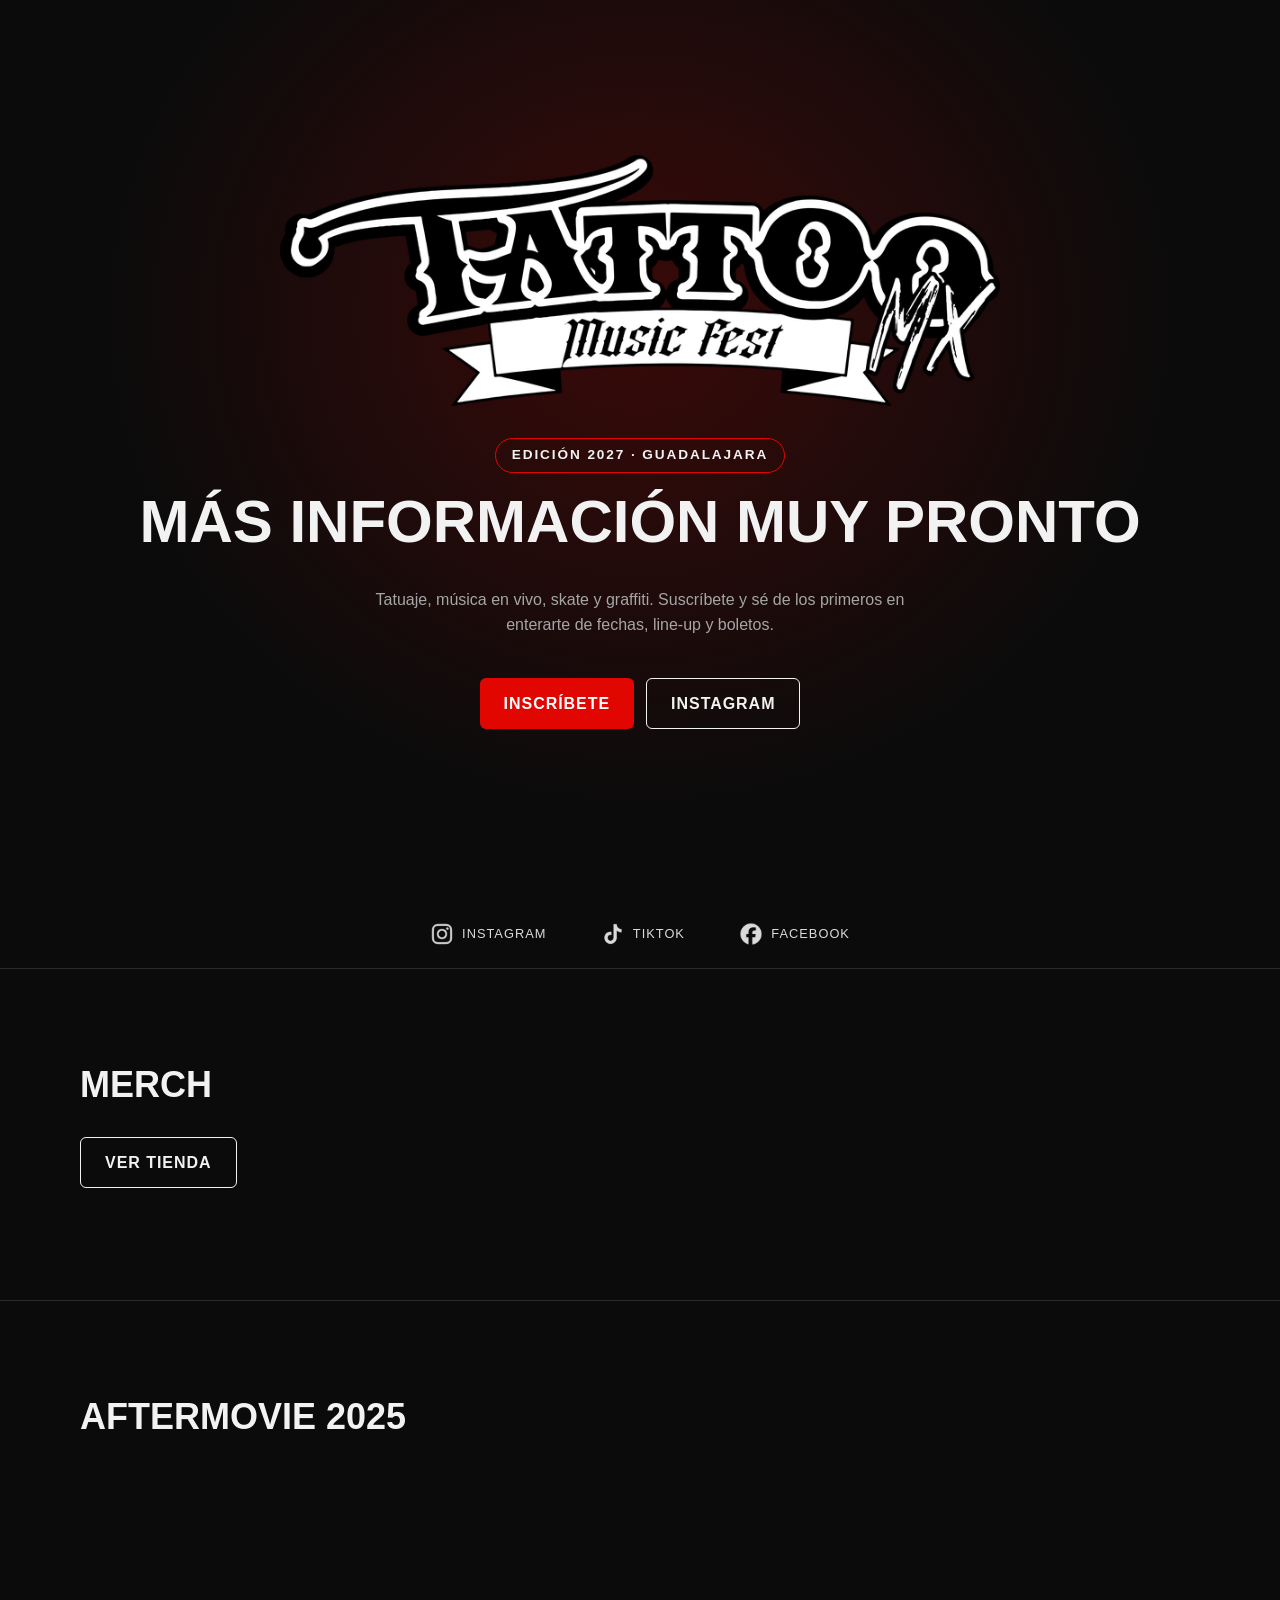
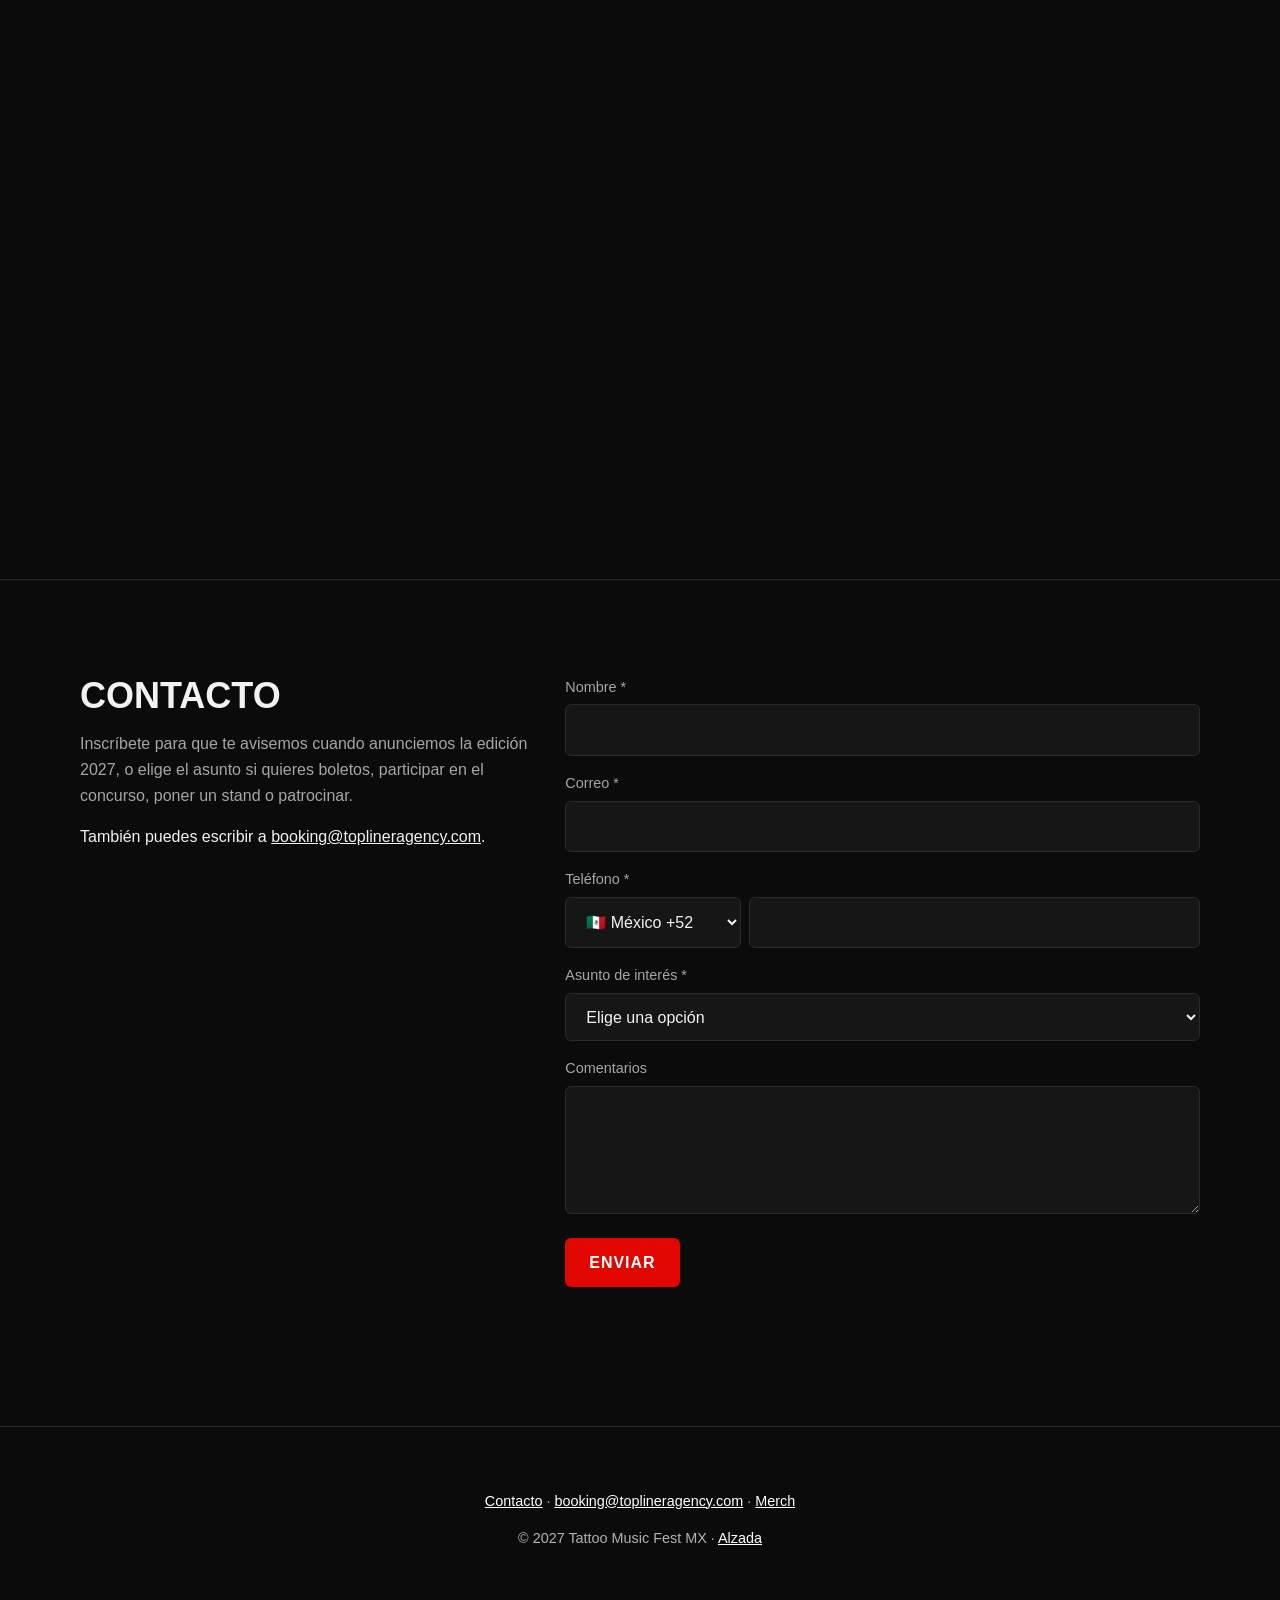
<file: index.html>
<!doctype html>
<html lang="es">
<head>
  <meta charset="utf-8">
  <meta name="viewport" content="width=device-width, initial-scale=1">
  <title>Tattoo Music Fest MX 2027 | Muy pronto</title>
  <meta name="description" content="Tattoo Music Fest MX regresa en 2027 a Guadalajara: tatuaje, música en vivo, skate y graffiti. Muy pronto más información.">
  <meta name="theme-color" content="#0b0b0b">
  <link rel="icon" href="/img/favicon.png" type="image/png">
  <link rel="apple-touch-icon" href="/img/apple-touch-icon.png">
  <meta property="og:title" content="Tattoo Music Fest MX 2027 | Muy pronto">
  <meta property="og:description" content="Tattoo Music Fest MX regresa en 2027 a Guadalajara. Muy pronto más información.">
  <meta property="og:image" content="https://www.tattoomusicfest.mx/img/compartir.jpg">
  <meta property="og:image:alt" content="Logo de Tattoo Music Fest MX">
  <meta property="og:type" content="website">
  <meta property="og:site_name" content="Tattoo Music Fest MX">
  <meta property="og:locale" content="es_MX">
  <meta property="og:url" content="https://www.tattoomusicfest.mx/">
  <meta name="twitter:card" content="summary_large_image">
  <link rel="canonical" href="https://www.tattoomusicfest.mx/">
  <link rel="stylesheet" href="/css/styles.css">
  <script src="/js/main.js" defer></script>
  <link rel="preconnect" href="https://alzadastreetwear.com">
  <link rel="preconnect" href="https://www.youtube.com">
  <script src="/js/merch.js" defer></script>
  <script src="/js/contacto.js" defer></script>
</head>
<body>
  <a class="saltar" href="#contenido">Saltar al contenido</a>

  <main id="contenido">

    <!-- Encabezado: edición 2027 muy pronto -->
    <section class="tmf-hero" aria-labelledby="titulo-hero">
      <div class="contenedor">
        <img class="tmf-logo" src="/img/logo-mediano.webp" srcset="/img/logo-mediano.webp 800w, /img/logo-grande.webp 1600w" sizes="(min-width: 900px) 720px, 90vw" alt="Tattoo Music Fest MX" width="800" height="279" fetchpriority="high">
        <p class="tmf-edicion">Edición 2027 · Guadalajara</p>
        <h1 id="titulo-hero">Más información muy pronto</h1>
        <p class="seccion-intro">Tatuaje, música en vivo, skate y graffiti. Suscríbete y sé de los primeros en enterarte de fechas, line-up y boletos.</p>
        <p class="tmf-botones">
          <a class="boton" href="#contacto" data-asunto="aviso">Inscríbete</a>
          <a class="boton boton-secundario" href="https://instagram.com/tattoomusicfestmx" target="_blank" rel="noopener">Instagram</a>
        </p>
      </div>
    </section>

    <!-- Barra de redes -->
    <nav class="barra-redes" aria-label="Redes de Tattoo Music Fest MX">
      <div class="contenedor">
        <ul>
          <li><a href="https://instagram.com/tattoomusicfestmx" target="_blank" rel="noopener"><img src="/img/redes/instagram.png" alt="" width="24" height="24"><span>Instagram</span></a></li>
          <li><a href="https://www.tiktok.com/@MS4wLjABAAAA3Sv3WoTKJz4LEOVZO3qreuk0pWVJmiIAbUcy78nkHc34bMNVBHtB0NoEgvktgCgh" target="_blank" rel="noopener"><img src="/img/redes/tiktok.png" alt="" width="24" height="24"><span>TikTok</span></a></li>
          <li><a href="https://www.facebook.com/tattoomusicfestmx/" target="_blank" rel="noopener"><img src="/img/redes/facebook.png" alt="" width="24" height="24"><span>Facebook</span></a></li>
        </ul>
      </div>
    </nav>

    <!-- Merch: colección de Tattoo Music Fest en Alzada Streetwear (Shopify). Se llena sola con js/merch.js. -->
    <section class="seccion merch" id="merch" aria-labelledby="titulo-merch">
      <div class="contenedor">
        <div class="merch-encabezado">
          <h2 id="titulo-merch">Merch</h2>
          <div class="merch-flechas" hidden>
            <button type="button" class="merch-flecha" data-dir="-1" aria-label="Productos anteriores">←</button>
            <button type="button" class="merch-flecha" data-dir="1" aria-label="Más productos">→</button>
          </div>
        </div>
        <ul class="merch-lista" id="merch-lista" aria-live="polite"></ul>
        <p><a class="boton boton-secundario" href="https://alzadastreetwear.com/collections/tattoo-music-fest-mx" target="_blank" rel="noopener">Ver tienda</a></p>
      </div>
    </section>

    <!-- Aftermovie 2025 (YouTube) -->
    <section class="seccion" id="aftermovie" aria-labelledby="titulo-aftermovie">
      <div class="contenedor">
        <h2 id="titulo-aftermovie">Aftermovie 2025</h2>
        <iframe class="video"
          src="https://www.youtube.com/embed/QsIuesONUDI?rel=0"
          title="Tattoo Music Fest MX 2025 (After Movie Oficial)"
          loading="lazy"
          referrerpolicy="strict-origin-when-cross-origin"
          allow="accelerometer; autoplay; clipboard-write; encrypted-media; gyroscope; picture-in-picture"
          allowfullscreen></iframe>
      </div>
    </section>

    <!-- Contacto: se guarda en la hoja "Tattoo Music Fest – Contacto" (Apps Script, ver herramientas/) -->
    <section class="seccion" id="contacto" aria-labelledby="titulo-contacto">
      <div class="contenedor contacto-grid">
        <div>
          <h2 id="titulo-contacto">Contacto</h2>
          <p class="seccion-intro">Inscríbete para que te avisemos cuando anunciemos la edición 2027, o elige el asunto si quieres boletos, participar en el concurso, poner un stand o patrocinar.</p>
          <p>También puedes escribir a <a href="mailto:booking@toplineragency.com">booking@toplineragency.com</a>.</p>
        </div>
        <div>
        <form id="form-contacto" class="form-contacto" method="post" novalidate>
          <p class="trampa" aria-hidden="true"><label>No llenar <input name="bot-field" tabindex="-1" autocomplete="off"></label></p>
          <div>
            <label for="c-nombre">Nombre *</label>
            <input type="text" id="c-nombre" name="nombre" autocomplete="name" required>
          </div>
          <div>
            <label for="c-correo">Correo *</label>
            <input type="email" id="c-correo" name="correo" autocomplete="email" spellcheck="false" required>
          </div>
          <div>
            <label for="c-telefono">Teléfono <span class="obligatorio">*</span></label>
            <div class="telefono">
              <select id="c-pais" name="pais" aria-label="País del teléfono" autocomplete="tel-country-code"><option value="México +52" selected>🇲🇽 México +52</option><option value="Estados Unidos +1">🇺🇸 Estados Unidos +1</option><option value="Canadá +1">🇨🇦 Canadá +1</option><option value="Colombia +57">🇨🇴 Colombia +57</option><option value="Argentina +54">🇦🇷 Argentina +54</option><option value="Chile +56">🇨🇱 Chile +56</option><option value="Perú +51">🇵🇪 Perú +51</option><option value="Ecuador +593">🇪🇨 Ecuador +593</option><option value="Venezuela +58">🇻🇪 Venezuela +58</option><option value="Guatemala +502">🇬🇹 Guatemala +502</option><option value="El Salvador +503">🇸🇻 El Salvador +503</option><option value="Honduras +504">🇭🇳 Honduras +504</option><option value="Costa Rica +506">🇨🇷 Costa Rica +506</option><option value="Panamá +507">🇵🇦 Panamá +507</option><option value="República Dominicana +1">🇩🇴 República Dominicana +1</option><option value="Puerto Rico +1">🇵🇷 Puerto Rico +1</option><option value="España +34">🇪🇸 España +34</option><option value="Otro ">🌎 Otro </option></select>
              <input type="tel" id="c-telefono" name="telefono" autocomplete="tel-national" inputmode="tel" required>
            </div>
          </div>
          <div>
            <label for="tipo">Asunto de interés *</label>
            <select id="tipo" name="tipo" required><option value="">Elige una opción</option><option value="aviso" data-gracias="¡Listo! Revisa tu correo para confirmar tu suscripción y te avisamos en cuanto anunciemos la edición 2027.">Avísame cuando anuncien la edición 2027</option><option value="boletos" data-gracias="¡Gracias! Te avisamos en cuanto salgan los boletos de la edición 2027.">Boletos para TMF 2027</option><option value="concurso" data-gracias="¡Gracias! Recibimos tu registro para el concurso. Te contactaremos con las bases y categorías de la edición 2027.">Concurso de tatuajes</option><option value="expo" data-gracias="¡Gracias! Recibimos tu solicitud de stand. Te contactaremos con medidas, precios y disponibilidad.">Stands de expo</option><option value="alimentos" data-gracias="¡Gracias! Recibimos tu solicitud. Te contactaremos con los requisitos y precios para alimentos y bebidas.">Alimentos y bebidas</option><option value="patrocinios" data-gracias="¡Gracias! Recibimos tu propuesta. Te contactaremos con las opciones de patrocinio de la edición 2027.">Marcas y patrocinios</option></select>
          </div>
          <fieldset class="campos-tipo" data-tipo="aviso" hidden disabled>
            <legend>Avísame cuando anuncien la edición 2027</legend>
            <div class="casilla">
              <input type="checkbox" id="aviso-acepto" name="acepto" required>
              <label for="aviso-acepto">Quiero recibir noticias de <span translate="no">Tattoo Music Fest MX</span> por correo.</label>
            </div>
          </fieldset>
          <fieldset class="campos-tipo" data-tipo="boletos" hidden disabled>
            <legend>Boletos para TMF 2027</legend>
            <div>
              <label for="boletos-ciudad">¿Desde qué ciudad nos visitarías?</label>
              <input type="text" id="boletos-ciudad" name="ciudad">
            </div>
            <div>
              <label for="boletos-boletos">¿Cuántos boletos te interesan?</label>
              <input type="number" id="boletos-boletos" name="boletos" min="1" inputmode="numeric">
            </div>
          </fieldset>
          <fieldset class="campos-tipo" data-tipo="concurso" hidden disabled>
            <legend>Concurso de tatuajes</legend>
            <div>
              <label for="concurso-nombre_artistico">Nombre artístico</label>
              <input type="text" id="concurso-nombre_artistico" name="nombre_artistico">
            </div>
            <div>
              <label for="concurso-estudio">Estudio donde tatúas</label>
              <input type="text" id="concurso-estudio" name="estudio">
            </div>
            <div>
              <label for="concurso-ciudad">Ciudad</label>
              <input type="text" id="concurso-ciudad" name="ciudad">
            </div>
            <div>
              <label for="concurso-estilo">Estilo principal (realismo, tradicional, blackwork…)</label>
              <input type="text" id="concurso-estilo" name="estilo">
            </div>
            <div>
              <label for="concurso-portafolio">Instagram o link a tu portafolio</label>
              <input type="text" id="concurso-portafolio" name="portafolio" spellcheck="false">
            </div>
          </fieldset>
          <fieldset class="campos-tipo" data-tipo="expo" hidden disabled>
            <legend>Stands de expo</legend>
            <div>
              <label for="expo-negocio">Nombre del negocio o marca</label>
              <input type="text" id="expo-negocio" name="negocio">
            </div>
            <div>
              <label for="expo-giro">Giro</label>
              <select id="expo-giro" name="giro"><option value="">Elige una opción</option><option>Estudio de tatuaje</option><option>Insumos para tatuaje</option><option>Ropa y merch</option><option>Arte y accesorios</option><option>Otro</option></select>
            </div>
            <div>
              <label for="expo-ciudad">Ciudad</label>
              <input type="text" id="expo-ciudad" name="ciudad">
            </div>
            <div>
              <label for="expo-redes">Instagram o sitio web</label>
              <input type="text" id="expo-redes" name="redes" spellcheck="false">
            </div>
          </fieldset>
          <fieldset class="campos-tipo" data-tipo="alimentos" hidden disabled>
            <legend>Alimentos y bebidas</legend>
            <div>
              <label for="alimentos-negocio">Nombre del negocio</label>
              <input type="text" id="alimentos-negocio" name="negocio">
            </div>
            <div>
              <label for="alimentos-tipo_comida">¿Qué vendes? (tacos, hamburguesas, cerveza…)</label>
              <input type="text" id="alimentos-tipo_comida" name="tipo_comida">
            </div>
            <div>
              <label for="alimentos-necesita_luz">¿Necesitas conexión eléctrica?</label>
              <select id="alimentos-necesita_luz" name="necesita_luz"><option value="">Elige una opción</option><option>Sí</option><option>No</option><option>No sé</option></select>
            </div>
            <div>
              <label for="alimentos-redes">Instagram o sitio web</label>
              <input type="text" id="alimentos-redes" name="redes" spellcheck="false">
            </div>
          </fieldset>
          <fieldset class="campos-tipo" data-tipo="patrocinios" hidden disabled>
            <legend>Marcas y patrocinios</legend>
            <div>
              <label for="patrocinios-empresa">Marca o empresa</label>
              <input type="text" id="patrocinios-empresa" name="empresa">
            </div>
            <div>
              <label for="patrocinios-cargo">Tu cargo</label>
              <input type="text" id="patrocinios-cargo" name="cargo">
            </div>
            <div>
              <label for="patrocinios-sitio_web">Sitio web</label>
              <input type="url" id="patrocinios-sitio_web" name="sitio_web" spellcheck="false">
            </div>
            <div>
              <label for="patrocinios-tipo_colaboracion">Tipo de colaboración</label>
              <select id="patrocinios-tipo_colaboracion" name="tipo_colaboracion"><option value="">Elige una opción</option><option>Patrocinio</option><option>Activación de marca</option><option>Producto oficial</option><option>Medios</option><option>Otro</option></select>
            </div>
          </fieldset>
          <div>
            <label for="c-mensaje">Comentarios</label>
            <textarea id="c-mensaje" name="mensaje" rows="4"></textarea>
          </div>
          <button class="boton" type="submit">Enviar</button>
          <p class="form-mensaje" role="status" aria-live="polite"></p>
        </form>
        <div class="contacto-gracias" id="contacto-gracias" tabindex="-1" hidden>
          <h2>¡Listo!</h2>
          <p></p>
        </div>
        </div>
      </div>
    </section>

  </main>

  <footer class="pie">
    <div class="contenedor">
      <p><a href="#contacto">Contacto</a> · <a href="mailto:booking@toplineragency.com">booking@toplineragency.com</a> · <a href="https://alzadastreetwear.com/collections/tattoo-music-fest-mx" target="_blank" rel="noopener">Merch</a></p>
      <p>© 2027 <span translate="no">Tattoo Music Fest MX</span> · <a href="https://www.alzada.mx" target="_blank" rel="noopener">Alzada</a></p>
    </div>
  </footer>
</body>
</html>
</file>
<file: css/styles.css>
/* =========================================================
   Tattoo Music Fest MX — estilos base (misma base que alzada.mx)
   Colores y tipografía viven en :root para cambiarlos en un solo lugar.
   ========================================================= */

:root {
  /* Página clara (como el alzada.mx de Wix); encabezado, redes y pie en negro */
  --color-fondo: #ffffff;
  --color-superficie: #f2f2f2;
  --color-texto: #111111;
  --color-texto-suave: #555555;
  --color-acento: #e10600;
  --color-borde: #e2e2e2;

  --color-oscuro: #0b0b0b;
  --color-oscuro-texto: #ffffff;
  --color-oscuro-suave: #b3b3b3;
  --color-oscuro-borde: #2a2a2a;

  --fuente-titulos: "Arial Black", "Helvetica Neue", Arial, sans-serif;
  --fuente-texto: "Helvetica Neue", Arial, sans-serif;

  --ancho-max: 1120px;
  --espacio: 1rem;
  --radio: 6px;

  color-scheme: light;
}

*,
*::before,
*::after {
  box-sizing: border-box;
}

html {
  -webkit-text-size-adjust: 100%;
}

body {
  margin: 0;
  background: var(--color-fondo);
  color: var(--color-texto);
  font-family: var(--fuente-texto);
  font-size: 1rem;
  line-height: 1.6;
}

img,
iframe {
  display: block;
  max-width: 100%;
}

img {
  height: auto;
}

a {
  color: inherit;
}

a:hover {
  color: var(--color-acento);
}

:focus-visible {
  outline: 2px solid var(--color-acento);
  outline-offset: 3px;
}

h1,
h2,
h3 {
  font-family: var(--fuente-titulos);
  line-height: 1.1;
  text-transform: uppercase;
  text-wrap: balance;
  margin: 0 0 var(--espacio);
}

h1 { font-size: clamp(2.25rem, 7vw, 4.5rem); }
h2 { font-size: clamp(1.5rem, 4vw, 2.25rem); }

/* Enlace "Saltar al contenido" para teclado y lectores de pantalla */
.saltar {
  position: absolute;
  left: -9999px;
  top: 0;
  padding: 0.75rem 1rem;
  background: var(--color-acento);
  color: #fff;
  z-index: 100;
}

.saltar:focus {
  left: 1rem;
  top: 1rem;
}

.contenedor {
  width: min(100% - 2rem, var(--ancho-max));
  margin-inline: auto;
}

/* ---------- Encabezado y menú ---------- */

.encabezado {
  position: sticky;
  top: 0;
  z-index: 50;
  background: rgb(11 11 11 / 0.92);
  backdrop-filter: blur(8px);
  border-bottom: 1px solid var(--color-borde);
}

.encabezado .contenedor {
  display: flex;
  align-items: center;
  justify-content: space-between;
  min-height: 76px;
}

.logo {
  font-family: var(--fuente-titulos);
  font-size: 1.5rem;
  letter-spacing: 0.08em;
  text-decoration: none;
  text-transform: uppercase;
}

.logo img {
  display: block;
  height: 52px;
  width: auto;
}

.menu-boton {
  display: inline-flex;
  align-items: center;
  justify-content: center;
  min-width: 44px;
  min-height: 44px;
  padding: 0.5rem 0.75rem;
  background: none;
  border: 1px solid var(--color-borde);
  border-radius: var(--radio);
  color: var(--color-texto);
  font: inherit;
  cursor: pointer;
}

.menu {
  display: none;
  list-style: none;
  margin: 0;
  padding: 0;
}

.menu.abierto {
  display: flex;
  flex-direction: column;
  position: absolute;
  top: 76px;
  left: 0;
  right: 0;
  padding: var(--espacio);
  background: var(--color-fondo);
  border-bottom: 1px solid var(--color-borde);
}

.menu a {
  display: block;
  padding: 0.75rem 0.5rem;
  text-decoration: none;
  text-transform: uppercase;
  letter-spacing: 0.06em;
  font-size: 0.9rem;
}

.menu a[aria-current="page"] {
  color: var(--color-acento);
}

@media (min-width: 768px) {
  .menu-boton {
    display: none;
  }

  .menu {
    display: flex;
    gap: 0.25rem;
  }
}

/* ---------- Secciones ---------- */

main {
  min-height: 60vh;
}

/* Que los títulos no queden debajo del encabezado fijo */
[id] {
  scroll-margin-top: 92px;
}

.seccion {
  padding-block: clamp(3rem, 8vw, 6rem);
  border-bottom: 1px solid var(--color-borde);
}

.seccion-intro {
  color: var(--color-texto-suave);
  max-width: 60ch;
}

.portada {
  padding-block: clamp(4rem, 12vw, 9rem);
}

.boton {
  display: inline-flex;
  align-items: center;
  min-height: 44px;
  padding: 0.75rem 1.5rem;
  background: var(--color-acento);
  border: 0;
  border-radius: var(--radio);
  color: #fff;
  font: inherit;
  font-weight: 700;
  text-decoration: none;
  text-transform: uppercase;
  letter-spacing: 0.06em;
  cursor: pointer;
}

.boton:hover {
  color: #fff;
  filter: brightness(1.1);
}

.boton-secundario {
  background: transparent;
  border: 1px solid var(--color-texto);
  color: var(--color-texto);
}

.boton-secundario:hover {
  background: var(--color-texto);
  color: var(--color-fondo);
}

/* ---------- Newsletter ---------- */

.newsletter form {
  display: grid;
  gap: 0.75rem;
  max-width: 480px;
}

.newsletter label {
  font-size: 0.9rem;
  color: var(--color-texto-suave);
}

.newsletter input[type="text"],
.newsletter input[type="email"] {
  width: 100%;
  min-height: 44px;
  padding: 0.6rem 0.75rem;
  background: var(--color-superficie);
  border: 1px solid var(--color-borde);
  border-radius: var(--radio);
  color: var(--color-texto);
  font: inherit;
}

.casilla {
  display: flex;
  gap: 0.5rem;
  align-items: flex-start;
}

/* ---------- Pie de página ---------- */

.pie {
  padding-block: 3rem;
  color: var(--color-texto-suave);
  font-size: 0.9rem;
  text-align: center;
}

.redes {
  display: flex;
  justify-content: center;
  flex-wrap: wrap;
  gap: 0.5rem 1.25rem;
  list-style: none;
  margin: 0 0 1.5rem;
  padding: 0;
}

.redes {
  gap: 0.5rem 1rem;
}

.redes a {
  display: inline-flex;
  align-items: center;
  justify-content: center;
  min-width: 44px;
  min-height: 44px;
  text-decoration: none;
  opacity: 0.8;
  transition: opacity 0.2s ease, transform 0.2s ease;
}

.redes a:hover,
.redes a:focus-visible {
  opacity: 1;
  transform: translateY(-2px);
}

.redes img {
  width: 28px;
  height: 28px;
}

/* ---------- Discografía (página Música) ---------- */

.seccion-titulo {
  padding-bottom: 1rem;
  border-bottom: 0;
}

/* Respetar a quien pide menos movimiento */
@media (prefers-reduced-motion: reduce) {
  *,
  *::before,
  *::after {
    animation-duration: 0.01ms !important;
    transition-duration: 0.01ms !important;
    scroll-behavior: auto !important;
  }
}

/* ---------- Merch (carrusel de Negro Pasión) ---------- */
.merch-encabezado {
  display: flex;
  align-items: center;
  justify-content: space-between;
  gap: 1rem;
}

.merch-flechas {
  display: flex;
  gap: 0.5rem;
}

.merch-flechas[hidden] {
  display: none;
}

.merch-flecha {
  width: 44px;
  height: 44px;
  border: 1px solid var(--color-borde);
  border-radius: 50%;
  background: var(--color-superficie);
  color: var(--color-texto);
  font-size: 1.1rem;
  cursor: pointer;
}

.merch-flecha:hover,
.merch-flecha:focus-visible {
  border-color: var(--color-acento);
}

.merch-lista {
  display: grid;
  grid-auto-flow: column;
  grid-auto-columns: 70%;
  gap: 1rem;
  margin: 1.5rem 0;
  padding: 0 0 0.75rem;
  list-style: none;
  overflow-x: auto;
  scroll-snap-type: x mandatory;
  scrollbar-width: thin;
  overscroll-behavior-x: contain;
}

.merch-lista:empty {
  display: none;
}

@media (min-width: 600px) {
  .merch-lista { grid-auto-columns: calc((100% - 2rem) / 3); }
}

@media (min-width: 900px) {
  .merch-lista { grid-auto-columns: calc((100% - 3rem) / 4); }
}

.merch-producto {
  scroll-snap-align: start;
}

.merch-producto a {
  display: grid;
  gap: 0.35rem;
  color: var(--color-texto);
  text-decoration: none;
}

.merch-foto {
  position: relative;
  aspect-ratio: 1;
  overflow: hidden;
  border-radius: var(--radio);
  background: #f2f2f2;
}

.merch-foto img {
  width: 100%;
  height: 100%;
  object-fit: cover;
  transition: transform 0.3s ease;
}

.merch-producto a:hover .merch-foto img,
.merch-producto a:focus-visible .merch-foto img {
  transform: scale(1.04);
}

.merch-agotado {
  position: absolute;
  top: 0.5rem;
  left: 0.5rem;
  padding: 0.2rem 0.5rem;
  background: var(--color-fondo);
  border-radius: 4px;
  font-size: 0.75rem;
  text-transform: uppercase;
  letter-spacing: 0.08em;
}

.merch-nombre {
  margin-top: 0.4rem;
  font-weight: 600;
  line-height: 1.3;
}

.merch-precio {
  color: var(--color-texto-suave);
  font-variant-numeric: tabular-nums;
}

@media (prefers-reduced-motion: reduce) {
  .merch-foto img { transition: none; }
}

/* ---------- Barra de redes (inicio) ---------- */
.barra-redes {
  border-bottom: 1px solid var(--color-borde);
  background: var(--color-superficie);
}

.barra-redes ul {
  display: flex;
  flex-wrap: wrap;
  justify-content: center;
  gap: 0.25rem clamp(0.5rem, 3vw, 2.5rem);
  margin: 0;
  padding: 0.75rem 0;
  list-style: none;
}

.barra-redes a {
  display: inline-flex;
  align-items: center;
  gap: 0.5rem;
  min-height: 44px;
  padding: 0 0.5rem;
  color: var(--color-texto);
  text-decoration: none;
  text-transform: uppercase;
  letter-spacing: 0.08em;
  font-size: 0.8rem;
  opacity: 0.85;
  transition: opacity 0.2s ease, color 0.2s ease;
}

.barra-redes a:hover,
.barra-redes a:focus-visible {
  opacity: 1;
  color: var(--color-acento);
}

.barra-redes img {
  width: 24px;
  height: 24px;
}

/* En celular solo los íconos; el nombre queda para lectores de pantalla. */
@media (max-width: 699px) {
  .barra-redes span {
    position: absolute;
    width: 1px;
    height: 1px;
    overflow: hidden;
    clip: rect(0 0 0 0);
    white-space: nowrap;
  }
}

.fechas-boton {
  margin-top: 2rem;
  text-align: center;
}

/* ---------- Formulario de la lista (mensajes) ---------- */
.trampa {
  position: absolute;
  left: -5000px;
}

.form-mensaje {
  min-height: 1.5em;
  margin: 0.25rem 0 0;
  font-size: 0.95rem;
  color: var(--color-texto-suave);
}

.form-mensaje[data-tipo="ok"] { color: #7bd88f; }
.form-mensaje[data-tipo="error"] { color: #ff6b6b; }

.form-lista button:disabled {
  opacity: 0.6;
  cursor: progress;
}

/* ---------- Ajustes de la revisión (accesibilidad y táctil) ---------- */
/* Al navegar con teclado, que el encabezado fijo no tape lo enfocado */
html {
  scroll-padding-top: 92px;
}

/* Sin retraso de doble toque en celular; el foco visible ya marca el estado */
a,
button,
input,
label {
  touch-action: manipulation;
  -webkit-tap-highlight-color: transparent;
}

/* =========================================================
   Alzada — piezas propias del sitio
   ========================================================= */

/* ---------- Videos del inicio ---------- */
.oculto {
  position: absolute;
  width: 1px;
  height: 1px;
  overflow: hidden;
  clip-path: inset(50%);
  white-space: nowrap;
}

.video {
  aspect-ratio: 16 / 9;
  width: 100%;
  border: 0;
  border-radius: var(--radio);
  background: var(--color-oscuro);
}

.video-actual {
  margin: 0.75rem 0 1.25rem;
  font-weight: 700;
}

.videos-lista {
  display: grid;
  grid-auto-flow: column;
  grid-auto-columns: minmax(180px, 1fr);
  gap: 0.75rem;
  overflow-x: auto;
  overscroll-behavior-x: contain;
  scroll-snap-type: x mandatory;
  margin: 0;
  padding: 0 0 0.5rem;
  list-style: none;
}

@media (min-width: 1000px) {
  .videos-lista { grid-auto-columns: calc((100% - 3 * 0.75rem) / 4); }
}

.video-tarjeta { scroll-snap-align: start; }

.video-tarjeta button {
  display: block;
  width: 100%;
  padding: 0;
  background: none;
  border: 0;
  color: inherit;
  font: inherit;
  text-align: left;
  cursor: pointer;
}

.video-tarjeta img {
  width: 100%;
  aspect-ratio: 16 / 9;
  object-fit: cover;
  border-radius: var(--radio);
  border: 3px solid transparent;
  background: var(--color-superficie);
}

.video-tarjeta button:hover img,
.video-tarjeta button[aria-current] img {
  border-color: var(--color-acento);
}

.video-titulo {
  display: -webkit-box;
  -webkit-line-clamp: 2;
  -webkit-box-orient: vertical;
  overflow: hidden;
  margin-top: 0.4rem;
  font-size: 0.85rem;
  line-height: 1.3;
}

/* ---------- Roster ---------- */
.roster {
  list-style: none;
  margin: 0;
  padding: 0;
  display: grid;
  grid-template-columns: repeat(2, 1fr);
  gap: var(--espacio);
}

@media (min-width: 600px) {
  .roster { grid-template-columns: repeat(3, 1fr); }
}

@media (min-width: 1000px) {
  .roster { grid-template-columns: repeat(4, 1fr); }
}

.artista-tarjeta a {
  position: relative;
  display: block;
  overflow: hidden;
  border-radius: var(--radio);
  text-decoration: none;
}

.artista-tarjeta img {
  width: 100%;
  aspect-ratio: 1;
  object-fit: cover;
  transition: transform 0.3s ease, filter 0.3s ease;
  filter: grayscale(0.35);
}

.artista-tarjeta a:hover img,
.artista-tarjeta a:focus-visible img {
  transform: scale(1.04);
  filter: none;
}

.artista-nombre {
  position: absolute;
  inset: auto 0 0 0;
  padding: 2.5rem 0.75rem 0.75rem;
  background: linear-gradient(transparent, rgba(0, 0, 0, 0.85));
  font-family: var(--fuente-titulos);
  text-transform: uppercase;
  line-height: 1.1;
  color: #fff;
}

/* ---------- Página de artista ---------- */
.artista-grid {
  display: grid;
  gap: calc(var(--espacio) * 2);
  align-items: start;
}

@media (min-width: 900px) {
  .artista-grid { grid-template-columns: 1fr 1fr; }
}

.artista-foto {
  width: 100%;
  border-radius: var(--radio);
}

.artista.portada {
  padding-block: 2.5rem 4rem;
}

.artista-texto p {
  color: var(--color-texto-suave);
  max-width: 60ch;
}

.artista-texto .seccion-intro a {
  color: var(--color-texto-suave);
}

.spotify {
  border: 0;
  border-radius: 12px;
}

@media (prefers-reduced-motion: reduce) {
  .artista-tarjeta img { transition: none; }
}

/* ---------- Zonas negras: encabezado, barra de redes y pie ---------- */
.encabezado,
.menu.abierto,
.barra-redes,
.pie {
  background: var(--color-oscuro);
  color: var(--color-oscuro-texto);
  border-color: var(--color-oscuro-borde);
}

.encabezado {
  backdrop-filter: none;
}

.encabezado a,
.barra-redes a,
.pie a {
  color: var(--color-oscuro-texto);
}

.encabezado a:hover,
.barra-redes a:hover,
.pie a:hover {
  color: var(--color-oscuro-suave);
}

.menu a[aria-current="page"] {
  color: var(--color-oscuro-texto);
  text-decoration: underline;
  text-underline-offset: 6px;
}

.menu-boton {
  color: var(--color-oscuro-texto);
  border-color: var(--color-oscuro-borde);
}

.pie {
  color: var(--color-oscuro-suave);
}

.encabezado :focus-visible,
.barra-redes :focus-visible,
.pie :focus-visible {
  outline-color: var(--color-oscuro-texto);
}

.logo img {
  height: 56px;
}

.videos-inicio {
  padding-block: 3rem;
}

/* ---------- Lanzamiento destacado del inicio (igual al de ladrones.mx) ---------- */
.hero-foto {
  position: relative;
  display: flex;
  align-items: flex-end;
  min-height: clamp(420px, 70vh, 720px);
  background-color: var(--color-oscuro);
  background-size: cover;
  background-repeat: no-repeat;
  color: var(--color-oscuro-texto);
  border-bottom: 0;
}

.hero-foto .seccion-intro {
  color: var(--color-oscuro-texto);
}

.hero-foto .boton-secundario {
  border-color: var(--color-oscuro-texto);
  color: var(--color-oscuro-texto);
}

.hero-foto .boton-secundario:hover {
  background: var(--color-oscuro-texto);
  color: var(--color-oscuro);
}

.hero-foto :focus-visible {
  outline-color: var(--color-oscuro-texto);
}

.hero-lanzamiento {
  display: flex;
  align-items: center;
  gap: 0.75rem;
  margin-bottom: 0.5rem;
}

.hero-lanzamiento img {
  width: 64px;
  height: 64px;
  border-radius: 4px;
  border: 1px solid rgb(255 255 255 / 0.35);
  box-shadow: 0 4px 16px rgb(0 0 0 / 0.5);
}

.hero-lanzamiento .seccion-intro {
  margin: 0;
}

/* ---------- Nosotros ---------- */
.nosotros-grid {
  display: grid;
  gap: calc(var(--espacio) * 2);
  align-items: center;
}

@media (min-width: 900px) {
  .nosotros-grid { grid-template-columns: 1fr 1fr; }
}

.nosotros p {
  color: var(--color-texto-suave);
  max-width: 60ch;
}

.nosotros img {
  width: 100%;
  border-radius: var(--radio);
}

/* En celular el texto de Sync va primero y la foto abajo */
@media (max-width: 899px) {
  .sync img { order: 2; }
}

/* Sync en negro para que contraste con Nosotros */
.sync {
  background: var(--color-oscuro);
  color: var(--color-oscuro-texto);
  border-bottom-color: var(--color-oscuro-borde);
}

.sync p {
  color: var(--color-oscuro-suave);
}

.sync a {
  color: var(--color-oscuro-texto);
}

.sync :focus-visible {
  outline-color: var(--color-oscuro-texto);
}

.artista-botones {
  display: flex;
  flex-wrap: wrap;
  gap: 0.75rem;
}

/* ---------- Formulario de Contacto ---------- */
.contacto-grid {
  display: grid;
  gap: calc(var(--espacio) * 2);
  align-items: start;
}

@media (min-width: 900px) {
  .contacto-grid { grid-template-columns: 1fr 1.4fr; }
}

.form-contacto {
  display: grid;
  gap: 1rem;
}

.form-contacto fieldset {
  display: grid;
  gap: 1rem;
  margin: 0;
  padding: 1.25rem;
  border: 1px solid var(--color-borde);
  border-radius: var(--radio);
}

.form-contacto fieldset[hidden] {
  display: none;
}

.form-contacto legend {
  padding: 0 0.5rem;
  font-weight: 700;
}

.form-contacto label {
  display: block;
  margin-bottom: 0.35rem;
  font-size: 0.9rem;
  color: var(--color-texto-suave);
}

.form-contacto input,
.form-contacto select,
.form-contacto textarea {
  width: 100%;
  min-height: 48px;
  padding: 0.75rem 1rem;
  background: var(--color-superficie);
  border: 1px solid var(--color-borde);
  border-radius: var(--radio);
  color: var(--color-texto);
  font: inherit;
}

.form-contacto textarea {
  resize: vertical;
}

.form-contacto input:focus-visible,
.form-contacto select:focus-visible,
.form-contacto textarea:focus-visible {
  outline: 2px solid var(--color-texto);
  outline-offset: 1px;
}

.telefono {
  display: grid;
  grid-template-columns: minmax(0, 11rem) 1fr;
  gap: 0.5rem;
}

.form-contacto .boton {
  justify-self: start;
}

.contacto-gracias {
  padding: 2rem;
  background: var(--color-superficie);
  border-radius: var(--radio);
}

/* ---------- Únete a la familia: foto del Urbano de fondo, formulario a la derecha ---------- */
.newsletter-foto {
  background-color: var(--color-oscuro);
  background-image:
    linear-gradient(to bottom, rgb(11 11 11 / 0.55), rgb(11 11 11 / 0.9)),
    url("/img/fondos/urbano-960.webp");
  background-size: cover;
  background-position: 40% center;
  color: var(--color-oscuro-texto);
  border-bottom: 0;
}

@media (min-width: 900px) {
  .newsletter-foto {
    min-height: 620px;
    display: flex;
    align-items: center;
    background-image:
      linear-gradient(to right, rgb(11 11 11 / 0) 30%, rgb(11 11 11 / 0.85) 62%, rgb(11 11 11 / 0.95)),
      url("/img/fondos/urbano-1920.webp");
    background-position: 30% center;
  }

  .newsletter-foto .contenedor {
    display: flex;
    justify-content: flex-end;
  }

  .newsletter-foto .newsletter-caja {
    width: min(440px, 100%);
  }
}

.newsletter-foto .seccion-intro,
.newsletter-foto label {
  color: var(--color-oscuro-suave);
}

.newsletter-foto input[type="text"],
.newsletter-foto input[type="email"] {
  background: rgb(255 255 255 / 0.08);
  border-color: rgb(255 255 255 / 0.25);
  color: var(--color-oscuro-texto);
}

.newsletter-foto :focus-visible {
  outline-color: var(--color-oscuro-texto);
}

.newsletter-foto .form-mensaje[data-tipo="ok"] { color: #7bd88f; }
.newsletter-foto .form-mensaje[data-tipo="error"] { color: #ff8a80; }

/* Lanzamientos del inicio en negro */
.videos-inicio {
  background: var(--color-oscuro);
  color: var(--color-oscuro-texto);
  border-bottom-color: var(--color-oscuro-borde);
}

.videos-inicio .video-tarjeta img {
  background: #1a1a1a;
}

.videos-inicio :focus-visible {
  outline-color: var(--color-oscuro-texto);
}

/* ---------- Carrusel del encabezado (rota cada 10 s con js/hero.js) ---------- */
.hero-carrusel {
  position: relative;
  display: grid;
  background: var(--color-oscuro);
}

.hero-diapo {
  grid-area: 1 / 1;
  min-height: clamp(520px, 85vh, 860px);
  padding-block: clamp(4rem, 12vw, 9rem) 6rem;
  background-image:
    linear-gradient(to top, rgb(11 11 11 / 1) 0%, rgb(11 11 11 / 0.75) 30%, rgb(11 11 11 / 0.15) 70%),
    var(--fondo-chico);
  background-position: var(--fondo-posicion, center);
  opacity: 0;
  visibility: hidden;
  transition: opacity 0.8s ease, visibility 0.8s;
}

.hero-diapo.activa {
  opacity: 1;
  visibility: visible;
}

@media (min-width: 900px) {
  .hero-diapo {
    background-image:
      linear-gradient(to top, rgb(11 11 11 / 1) 0%, rgb(11 11 11 / 0.6) 30%, rgb(11 11 11 / 0) 60%),
      linear-gradient(to right, rgb(11 11 11 / 0.7), rgb(11 11 11 / 0) 50%),
      var(--fondo-grande);
  }
}

.hero-titulo {
  font-size: clamp(2.25rem, 7vw, 4.5rem);
}

.hero-controles {
  position: absolute;
  left: 0;
  right: 0;
  bottom: 1.5rem;
  display: flex;
  align-items: center;
  gap: 1rem;
}

.hero-puntos {
  display: flex;
  gap: 0.25rem;
}

.hero-punto {
  width: 44px;
  height: 44px;
  padding: 0;
  background: none;
  border: 0;
  cursor: pointer;
}

.hero-punto::before {
  content: "";
  display: block;
  width: 28px;
  height: 4px;
  margin: auto;
  border-radius: 2px;
  background: rgb(255 255 255 / 0.4);
  transition: background 0.2s;
}

.hero-punto[aria-current="true"]::before,
.hero-punto:hover::before {
  background: #fff;
}

.hero-pausa {
  min-width: 44px;
  min-height: 44px;
  background: none;
  border: 1px solid rgb(255 255 255 / 0.4);
  border-radius: 50%;
  color: #fff;
  font-size: 0.75rem;
  cursor: pointer;
}

.hero-carrusel :focus-visible {
  outline-color: #fff;
}

@media (prefers-reduced-motion: reduce) {
  .hero-diapo { transition: none; }
}

/* ---------- Botón de idioma (ES | EN) ---------- */
.menu .idioma a {
  display: inline-flex;
  align-items: center;
  justify-content: center;
  min-width: 2.5rem;
  padding: 0.2rem 0.6rem;
  border: 1px solid var(--color-oscuro-borde);
  border-radius: 999px;
  font-size: 0.8rem;
  letter-spacing: 0.08em;
}

.menu .idioma a:hover,
.menu .idioma a:focus-visible {
  border-color: var(--color-oscuro-texto);
}

@media (min-width: 768px) {
  .menu { align-items: center; }
}

/* =========================================================
   Tattoo Music Fest MX
   ========================================================= */

/* Toda la página en oscuro (la base de Alzada es clara) */
:root {
  --color-fondo: #0b0b0b;
  --color-superficie: #161616;
  --color-texto: #f2f2f2;
  --color-texto-suave: #a6a6a6;
  --color-borde: #2a2a2a;
  color-scheme: dark;
}

/* ---------- Encabezado: edición 2027 muy pronto ---------- */
.tmf-hero {
  display: flex;
  align-items: center;
  min-height: 100vh;
  min-height: 100svh;
  padding-block: 4rem;
  text-align: center;
  background:
    radial-gradient(ellipse at 50% 35%, rgb(225 6 0 / 0.22), transparent 60%),
    var(--color-fondo);
}

.tmf-hero .contenedor {
  display: flex;
  flex-direction: column;
  align-items: center;
}

.tmf-logo {
  width: min(720px, 90vw);
  height: auto;
  margin-bottom: 2rem;
}

.tmf-edicion {
  margin: 0 0 1rem;
  padding: 0.35rem 1rem;
  border: 1px solid var(--color-acento);
  border-radius: 999px;
  color: var(--color-texto);
  font-size: 0.85rem;
  font-weight: 700;
  letter-spacing: 0.14em;
  text-transform: uppercase;
}

.tmf-hero h1 {
  font-size: clamp(2rem, 6vw, 3.75rem);
}

.tmf-hero .seccion-intro {
  margin-inline: auto;
}

.tmf-botones {
  display: flex;
  flex-wrap: wrap;
  justify-content: center;
  gap: 0.75rem;
  margin-top: 1.5rem;
}

.newsletter .newsletter-caja {
  max-width: 480px;
  margin-inline: auto;
}

/* Casilla dentro del formulario de contacto (aviso de la edición 2027) */
.form-contacto .casilla input {
  width: auto;
  min-height: 0;
  margin: 0.2rem 0 0;
  padding: 0;
  accent-color: var(--color-acento);
}

.form-contacto .casilla label {
  margin: 0;
  font-size: 1rem;
  color: var(--color-texto);
}
</file>
